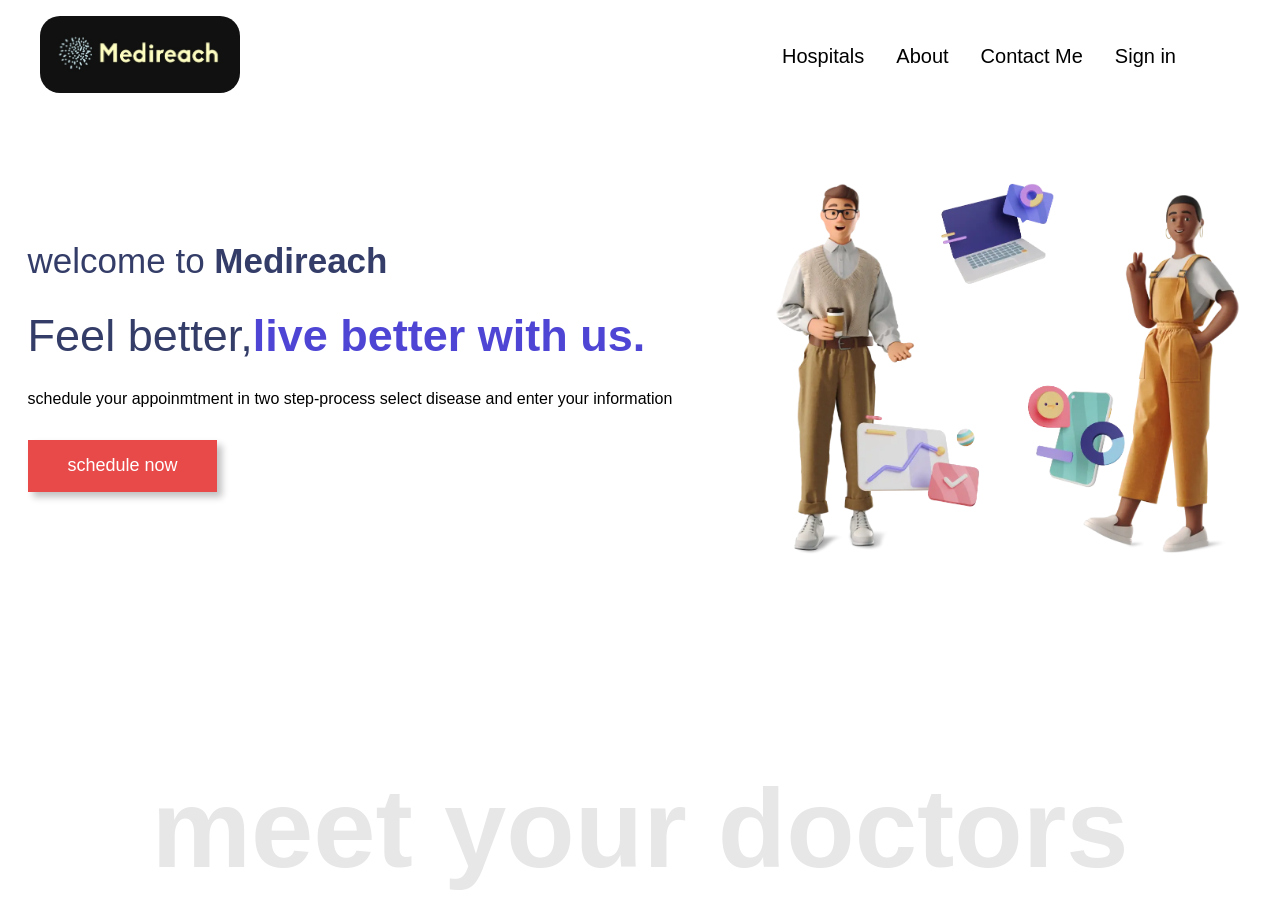
<file: index.html>
<!DOCTYPE html>
<html lang="en">
    <title>
        Medireach 
    </title>
<head>
    <meta charset="UTF-8">
    <meta name="viewport" content="width=device-width, initial-scale=1.0">
    <title>protfolio Website</title>
    <link rel="stylesheet" href="style.css">
</head>
<body>
    <div id="wrapper">
            <div class="container">
                <div class="navbar">
                        <div class="logocintainer">
                            <img src="logo.jpg" class="logo">
                        </div>

                        <div class="nav-items">
                            <div><a href="#hospitals">Hospitals</a></div>
                            <div><a href="#about">About</a></div>
                            <div><a href="#contact">Contact Me</a></div>
                            <div class="dropdown">
                                <a href="#signin">Sign in</a>
                                <div class="dropdown-content">
                                    <!-- Updated the 'href' attribute -->
                                    <a href="hospsigninV2.html">Hospitals</a>
                                    <a href="#usersignin">User</a>
                                </div>
                            </div>
                        </div>



                </div>
            </div>
            <div class="hero-section">
                
                <div class="hero-section-left">
                <div class="hero-section-heading">welcome to <strong>Medireach</strong></div>
                <div class="hero-section-subheading hero-section-heading">
                    Feel better,<span class="role">live better with us.</span>
                </div>

                <div class="hero-section-descrption">
                    schedule your appoinmtment in two step-process select disease and enter your information
                </div>

                <!-- Updated the 'schedule now' button to link to 'detailsV3.html' -->
                <a href="detailsV3.html" class="btn-check" id="btn">schedule now</a>
            </div>
            <div class="hero-section-right">
                <div  class="absolute user-image">
                    <img style="width: 500px;" src="mainimg.webp" alt="" />
                </div>
            </div >

            

            </div>

            <div style="text-align: center;" class="faded-text"><p>meet your doctors</p></div>

            



    </div>
</body>
</html>
</file>
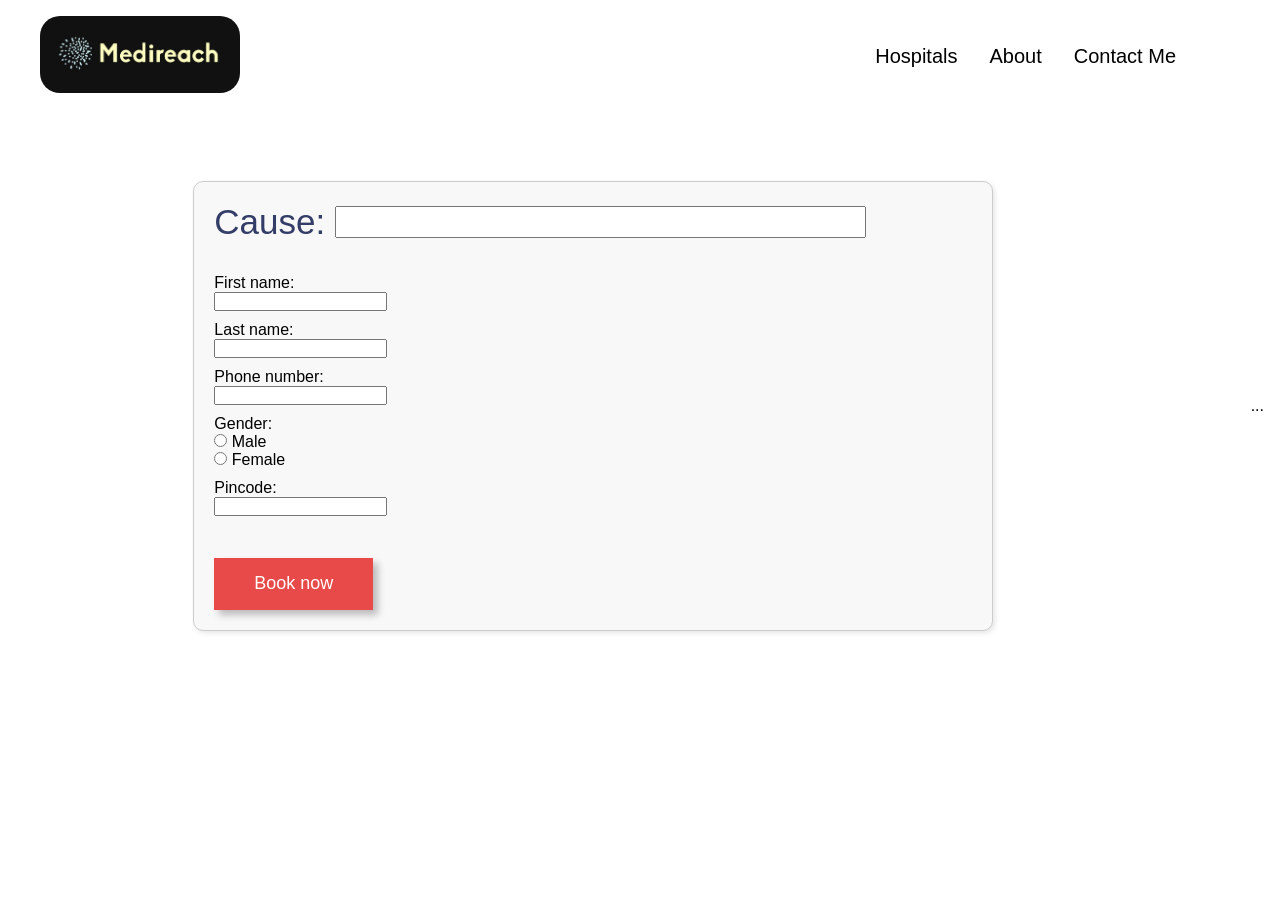
<file: detailsV3.html>
<!DOCTYPE html>
<html lang="en">
    <title>
        Medireach 
    </title>
<head>
    <meta charset="UTF-8">
    <meta name="viewport" content="width=device-width, initial-scale=1.0">
    <title>protfolio Website</title>
    <link rel="stylesheet" href="style.css">
    <style>
        body {
            font-family: Arial, sans-serif;
        }
        form div {
            margin-bottom: 10px;
        }
        /* Updated styles for the box */
        .form-box {
            border: 1px solid #ccc;
            padding: 20px;
            margin: 20px 0;
            box-shadow: 2px 2px 5px rgba(0,0,0,0.1);
            /* Made the box wider */
            width: 80%;
            max-width: 800px; /* Optional, prevents the box from becoming too wide on large screens */
            margin-left: auto;
            margin-right: auto;

            /* New styles for a prettier look */
            border-radius: 10px; /* Rounded corners */
            background-color: #f8f8f8; /* Light grey background */
        }
        /* New styles for the disease input field */
        .disease-input {
            width: 70%;
            padding: 5px;
            font-size: inherit; /* Makes the text size close to the text size of 'Cause:' */
        }
        /* New styles for the cause and disease input field */
        .cause-container {
            display: flex; /* Aligns the cause and disease input field horizontally */
            align-items: center; /* Vertically centers the cause and disease input field */
            gap: 10px; /* Adds some space between the cause and disease input field */
        }
    </style>
</head>
<body>
    <div id="wrapper">
            <div class="container">
                <div class="navbar">
                    <div class="logocintainer">
                        <a href="index.html">
                            <img src="logo.jpg" class="logo">
                        </a>
                    </div>

                        <div class="nav-items">
                            <div><a href="#hospitals">Hospitals</a></div>
                            <div><a href="#about">About</a></div>
                            <div><a href="#contact">Contact Me</a></div>
                        </div>



                </div>
            </div>
            <div class="hero-section">
                
                
                <div class="hero-section-left form-box">

                
                <div class="cause-container">
                    
                    <div class="hero-section-heading">Cause:</div>

                    
                    <input type="text" name="disease" class="disease-input">
                </div>

                <form action="/submit_user_info" method="post">
                    <div>First name:<br>
                    <input type="text" name="firstname"></div>

                    <div>Last name:<br>
                    <input type="text" name="lastname"></div>

                    <div>Phone number:<br>
                    <input type="tel" name="phone"></div>


                    <div>Gender:<br>
                    <input type="radio" name="gender" value="male"> Male<br>
                    <input type="radio" name="gender" value="female"> Female</div>

                    
                    <div>Pincode:<br>
                    <input type="text" name="pincode"></div>

                </form>

                
                <button class="btn-check" id="btn" onclick='document.forms[0].submit();'>Book now</button>

            </div>

            ...

    </div>
</body>
</html>
</file>
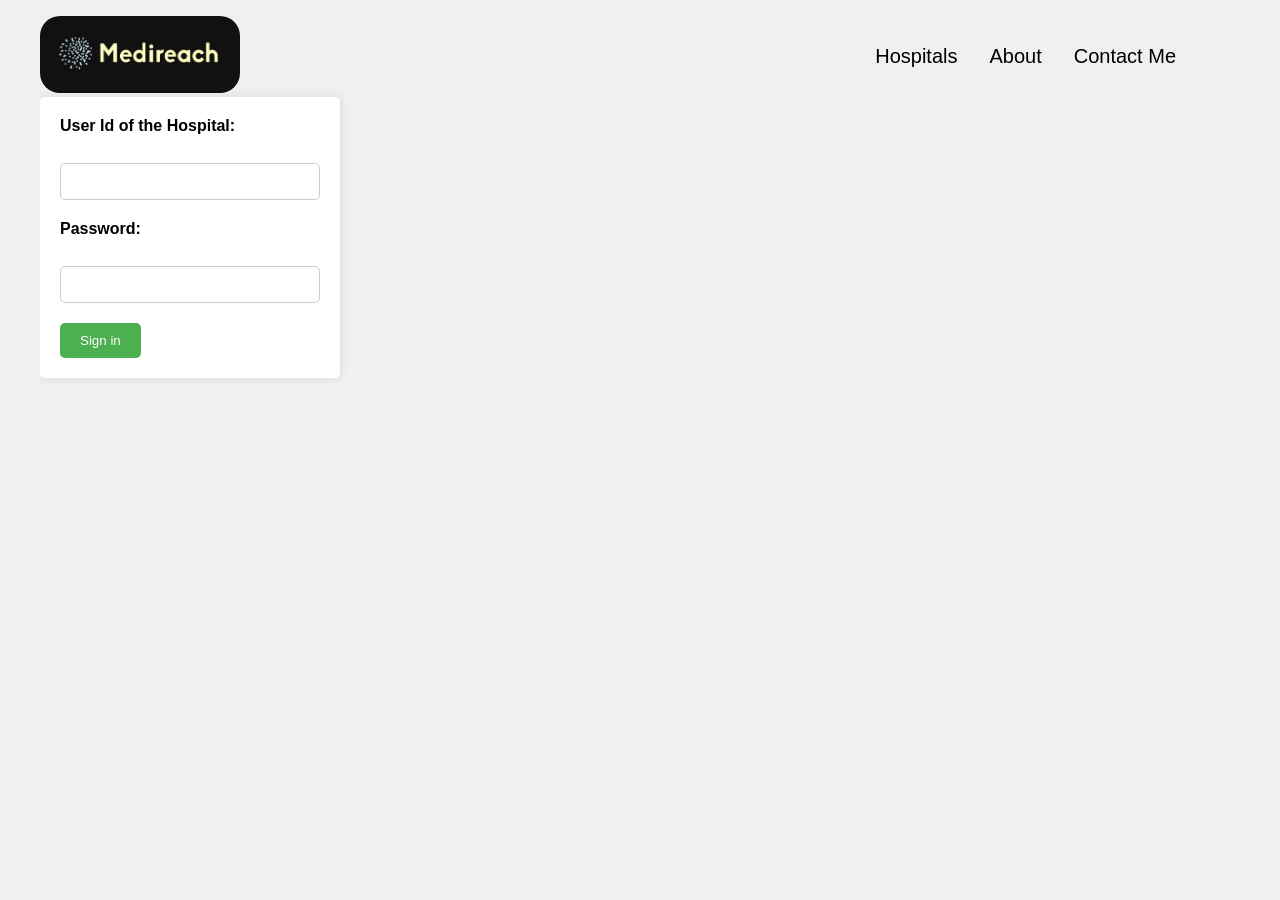
<file: hospsigninV2.html>
<!DOCTYPE html>
<html lang="en">
    <title>
        Medireach 
    </title>
<head>
    <meta charset="UTF-8">
    <meta name="viewport" content="width=device-width, initial-scale=1.0">
    <title>protfolio Website</title>
    <link rel="stylesheet" href="style.css">
    <style>
        body {
            display: flex;
            justify-content: center;
            align-items: center;
            height: 100vh;
            margin: 0;
            background-color: #f0f0f0;
            font-family: Arial, sans-serif;
        }

        .details-box {
            width: 300px;
            padding: 20px;
            background-color: white;
            border-radius: 5px;
            box-shadow: 0 0 10px rgba(0, 0, 0, 0.1);
        }

        .details-box label {
            display: block;
            margin-bottom: 10px;
            font-weight: bold;
        }

        .details-box input[type=text], .details-box input[type=password] {
            width: 100%;
            padding: 10px;
            margin-bottom: 20px;
            border-radius: 5px;
            border: 1px solid #ccc;
        }

        .details-box input[type=submit] {
            background-color: #4CAF50;
            color: white;
            padding: 10px 20px;
            border-radius: 5px;
            border: none;
            cursor: pointer;
        }

        .details-box input[type=submit]:hover {
            background-color: #45a049;
        }
    </style>
</head>
<body>
    <div id="wrapper">
        <div class="container">
            <div class="navbar">
                <div class="logocintainer">
                    <a href="indexV1.html">
                        <img src="logo.jpg" class="logo">
                    </a>
                </div>

                <div class="nav-items">
                    <div><a href="#hospitals">Hospitals</a></div>
                    <div><a href="#about">About</a></div>
                    <div><a href="#contact">Contact Me</a></div>
                </div>

            </div>
        </div>

        <!-- Professional Box for Details -->
        <div class="details-box">
            <form action="/submit-details" method="post">
                <label for="hospital-id">User Id of the Hospital:</label><br>
                <input type="text" id="hospital-id" name="hospital-id"><br>
                <label for="password">Password:</label><br>
                <input type="password" id="password" name="password"><br>
                <input type="submit" value="Sign in">
            </form> 
        </div>

    </div>
</body>
</html>
</file>
<file: style.css>
*{
    margin: 0;
    padding: 0;
    font-family:"Be vietnam Pro",sans-serif;
    box-sizing: border-box;
    scroll-behavior: smooth;
}

html, body{
    height: 100;
    width: 100;
}


:root{
    --bgorange:#e84949;
}
#wrapper{
    height: 100vh;
    overflow-y: auto;
    overflow-x: hidden;

}
.container{
    width: 1200px;
    margin: 0 auto;

    
}
.navbar{
    display: flex;
    justify-content: space-between;
    align-items: center;

    padding-top: 1rem;
}  
.logo{
    width: 200px;
    border-radius: 20px;
}
.logo-container{
    display: flex;
    justify-content: baseline;
    align-items: center;
}
.nav-items{
    display: flex;
    gap: 2rem;
    padding: 0 4em;
}
.nav-items div{
    font-size: 20px;
    font-weight: 500;
    cursor: pointer;

}

.nav-items div a{
    color: #000;
    
}

a{
    text-decoration:none;
}

.nav-items div:hover{
    transition:0.8s;
    font-weight: bold;
}

.hero-section{
    position:relative;
    display: flex;
    justify-content: center;
    align-items: center;

    gap: 5rem;
    margin: 4rem auto;
    padding: 0 1rem;
    padding-bottom: 8rem;

}
.faded-text{
    user-select: none;
    font-size: 7rem;
    color: rgb(231,231,231);
    bottom: -16%;
    left: -5%;
    font-weight: bold;
    transition: all 3s;

}
.hero-section-left{
    display: flex;
    justify-content:center;
    flex-direction: column;
    gap: 2rem;
}

.hero-section-heading{
    font-size: 35px;
    color: #343d68;
    font-weight: 500;
}

.role{
    color: #4e45d5;
    font-weight: 800;
}

.hero-section-subheading{
    font-size: 45px;
    line-height: 45px;
}
.hero-section-discription{
    margin-top: 1rem;
    width: 70%;
    font-weight: 500;
}
.btn-check{
    background-color: var(--bgorange);
    width: fit-content;
    color: white;
    padding: 0.8rem 2.3rem;
    box-shadow: 5px 5px 7px 0px #0000003f;
    font-size: 18px;
    cursor: pointer;
    transition: all 0.5s;
    font-weight: 500;
    border: solid 3px transparent;
    position: relative;
    z-index: 1;

}

.btn-check::before{
    content: "";
    position: absolute;
    background-color: #fff;
    top: 0px;
    left: 0;
    right: 0;
    bottom: 0px;
    z-index:-1;
    transform: scaleX(0);
    transform-origin: left;
    transition: all 0.8s;

}

.btn-check:hover:before{
    transform: scaleX(1);
}

.btn-check:hover{
    border: solid 3px var(--bgorange);
    color: black;
}



.hero-section-right{
    position: relative;
}

.absolute user-image{
    padding: 2.5rem;
    position: absolute;
    
}

.dropdown {
    position: relative;
    display: inline-block;
}

.dropdown-content {
    display: none;
    position: absolute;
    min-width: 160px;
    z-index: 1;
    box-shadow: 0px 8px 16px 0px rgba(0,0,0,0.2);
    background-color: #f9f9f9;
    padding: 12px 16px;
}

.dropdown-content a {
    color: black;
    text-decoration: none;
    display: block;
}

.dropdown:hover .dropdown-content {
    display: block;
}

.dropdown-content a:hover {
    background-color: #f1f1f1;
}
</file>
